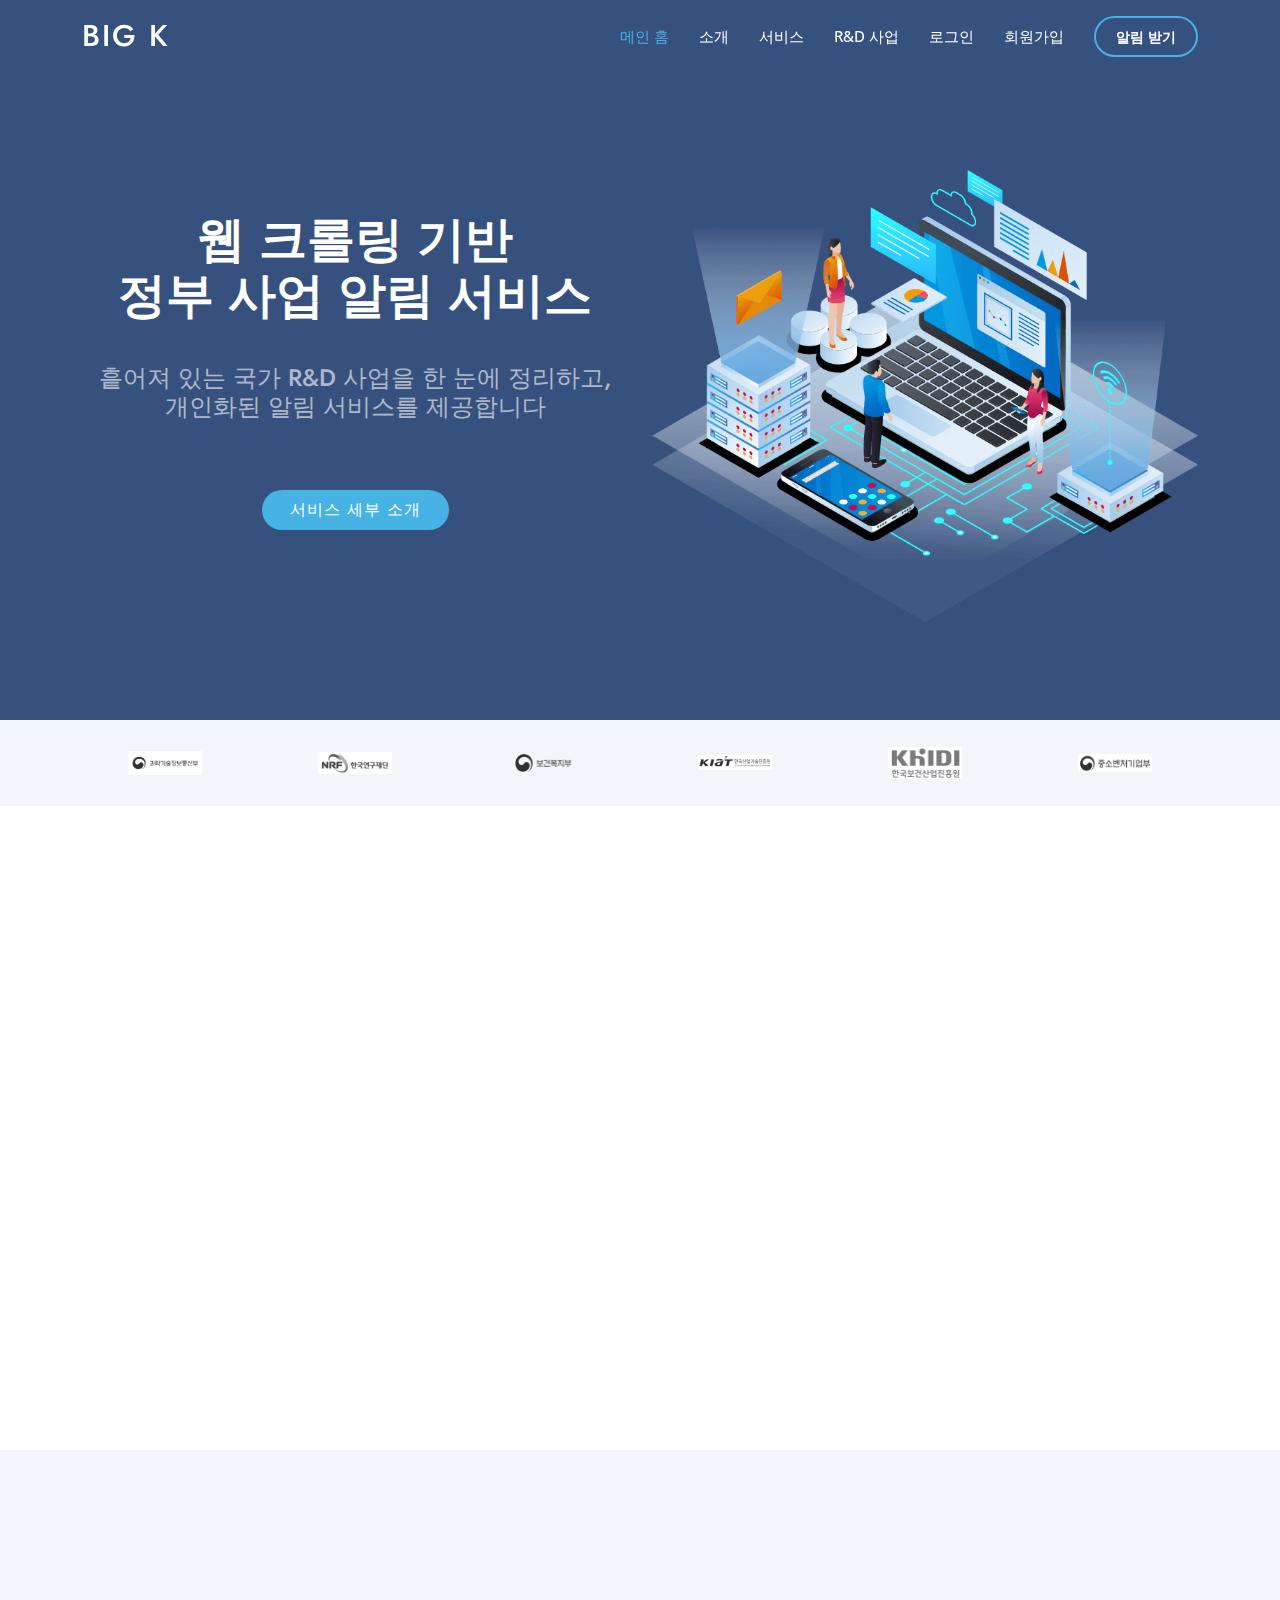
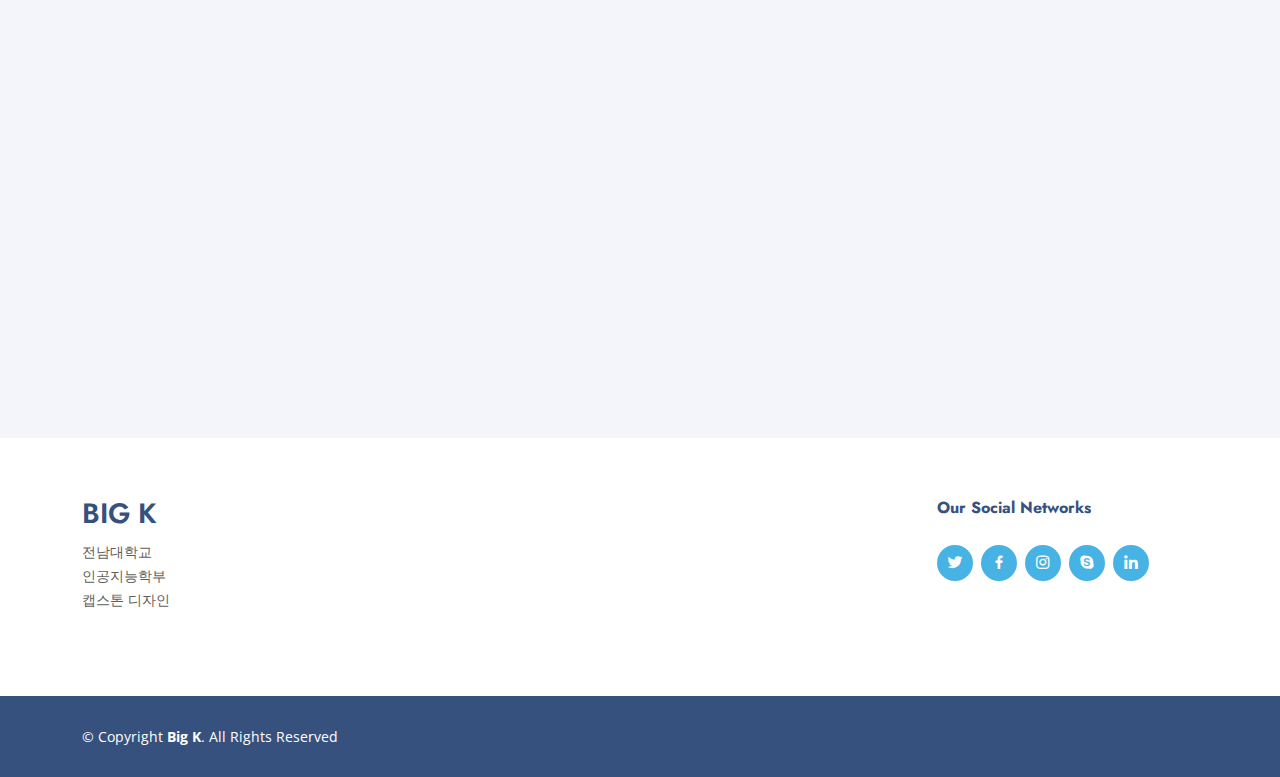
<file: index.html>
<!DOCTYPE html>
<html lang="en">

<head>
  <meta charset="utf-8">
  <meta content="width=device-width, initial-scale=1.0" name="viewport">

  <title>BigK</title>
  <meta content="" name="description">
  <meta content="" name="keywords">


  <!-- Google Fonts -->
  <link
    href="https://fonts.googleapis.com/css?family=Open+Sans:300,300i,400,400i,600,600i,700,700i|Jost:300,300i,400,400i,500,500i,600,600i,700,700i|Poppins:300,300i,400,400i,500,500i,600,600i,700,700i"
    rel="stylesheet">

  <!-- Vendor CSS Files -->
  <link href="assets/vendor/aos/aos.css" rel="stylesheet">
  <link href="assets/vendor/bootstrap/css/bootstrap.min.css" rel="stylesheet">
  <link href="assets/vendor/bootstrap-icons/bootstrap-icons.css" rel="stylesheet">
  <link href="assets/vendor/boxicons/css/boxicons.min.css" rel="stylesheet">
  <link href="assets/vendor/glightbox/css/glightbox.min.css" rel="stylesheet">
  <link href="assets/vendor/remixicon/remixicon.css" rel="stylesheet">
  <link href="assets/vendor/swiper/swiper-bundle.min.css" rel="stylesheet">

  <!-- Template Main CSS File -->
  <link href="styles/style.css" rel="stylesheet">


</head>

<body>

  <!-- ======= Header ======= -->
  <header id="header" class="fixed-top ">
    <div class="container d-flex align-items-center">

      <h1 class="logo me-auto"><a href="index.html">Big K</a></h1>


      <nav id="navbar" class="navbar">
        <ul>
          <li><a class="nav-link scrollto active" href="/home">메인 홈</a></li>
          <li><a class="nav-link scrollto" href="/about">소개</a></li>
          <li><a class="nav-link scrollto" href="/services">서비스</a></li>

          <li class="dropdown"><a href="inner-page.html"><span>R&D 사업</span> </a> </li>
          <li><a class="nav-link scrollto" href="login.html">로그인</a></li>
          <li><a class="nav-link scrollto" href="signup.html">회원가입</a></li>
          <li><a class="getstarted scrollto" href="mms.html">알림 받기</a></li>
        </ul>
        <i class="bi bi-list mobile-nav-toggle"></i>
      </nav><!-- .navbar -->

    </div>
  </header><!-- End Header -->

  <!-- ======= Hero Section ======= -->
  <section id="hero" class="d-flex align-items-center">

    <div class="container">
      <div class="row">
        <div class="col-lg-6 d-flex flex-column justify-content-center pt-4 pt-lg-0 order-2 order-lg-1"
          data-aos="fade-up" data-aos-delay="200">
          <!-- <h1>웹 크롤링 기반 정부 사업 알림 서비스</h1> -->
          <h1>
            <span>웹 크롤링 기반</span><br>
            <span>정부 사업 알림 서비스</span>
          </h1>

          <h2>
            <span>흩어져 있는 국가 R&D 사업을 한 눈에 정리하고, </span><br>

            <span>개인화된 알림 서비스를 제공합니다</span><br>
            <span> </span><br>
            <span> </span><br>

            <style>
              h1,
              h2 {
                text-align: center;
                margin-top: 30px;
                margin-bottom: 50px;
              }
            </style>
            <div class="d-flex justify-content-center justify-content-lg-center">
              <a href="/about" class="btn-get-started scrollto">서비스 세부 소개</a>
            </div>

        </div>
        <div class="col-lg-6 order-1 order-lg-2 hero-img" data-aos="zoom-in" data-aos-delay="200">
          <img src="assets/hero-img.png" class="img-fluid animated" alt="">
        </div>
      </div>
    </div>

  </section><!-- End Hero -->

  
  <main id="main">

    <!-- ======= 정부 부처 로고 띄우기 ======= -->
    <section id="clients" class="clients section-bg">
      <div class="container">

        <div class="row" data-aos="zoom-in">

          <div class="col-lg-2 col-md-4 col-6 d-flex align-items-center justify-content-center">
            <img src="assets/img/client1.png" class="img-fluid" alt="">
          </div>

          <div class="col-lg-2 col-md-4 col-6 d-flex align-items-center justify-content-center">
            <img src="assets/img/client2.png" class="img-fluid" alt="">
          </div>

          <div class="col-lg-2 col-md-4 col-6 d-flex align-items-center justify-content-center">
            <img src="assets/img/client3.png" class="img-fluid" alt="">
          </div>

          <div class="col-lg-2 col-md-4 col-6 d-flex align-items-center justify-content-center">
            <img src="assets/img/client4.png" class="img-fluid" alt="">
          </div>

          <div class="col-lg-2 col-md-4 col-6 d-flex align-items-center justify-content-center">
            <img src="assets/img/client5.png" class="img-fluid" alt="">
          </div>

          <div class="col-lg-2 col-md-4 col-6 d-flex align-items-center justify-content-center">
            <img src="assets/img/client6.png" class="img-fluid" alt="">
          </div>

        </div>

      </div>
    </section> <!--End : 정부 부처 로고 띄우기 -->
    

    <section id="about" class="about">
      <div class="container" data-aos="fade-up">
        <div class="section-title" style="font-weight: bold;">
          <h2>서비스 세부 소개</h2>
          <p style="font-size: 23px; font-weight: bold; margin-top: 60px; margin-bottom: 10px;">
            Text Encoder 기반 검색 알고리즘을 이용한 국가 사업공고 분류 시스템
          </p>
        </div>
        <div class="index--content">
          <div class="col-lg-6 index--box">
            <p style="font-size: 20px; font-weight: inherit;  margin-bottom: 30px; text-align: center;">서비스 제공 목적</p>
            <ul>
              <li><i class="ri-check-double-line"></i> 1. 공고 안의 과제들을 탐색하는 시간을 대폭 단축시켜 연구 효율성 증대</li>
              <li><i class="ri-check-double-line"></i> 2. 알림 서비스를 통해 사용자가 선택한 분야의 새로운 공고 정보 제공</li>
              <li><i class="ri-check-double-line"></i> 3. 정부의 R&D 사업 참여를 촉진하여 전체적인 국가 경쟁력을 향상 </li>
            </ul>
          </div>
          <div class="col-lg-6 pt-4 pt-lg-0">
            <p>
              각 기관 및 부처에서는 기술 발전과 기업의 성장, 연구 인력양성을 위해 다양한 R&D 사업을 진행하고 있습니다.
              대부분은 국가 과제를 제공하는 사이트에 접속하여 원하는 분야의 공고를 찾고, 공고에 포함된 RFP 파일의 과제 설명을 검토하여 적합한 과제에 신청합니다.
            </p>
            <p>
              이 페이지는 공고의 과제를 일일이 검토하지 않고, <em>Text Encoding</em> 기반의 검색 알고리즘을 사용하여 과제명을 기준으로 사용자가 원하는 공고를 제공합니다.
              또한, 맞춤형 알림 서비스를 통해 기업과 연구자가 선택한 분야의 새로운 공고가 게시되면 즉시 이메일로 정보를 제공합니다.
            </p>
            <a href="mms.html" class="btn-learn-more">정부 사업 알림 받기</a>
          </div>
        </div>
      </div>
    </section>



    <!-- ======= Services Section ======= -->
    <section id="services" class="services section-bg">
      <div class="container" data-aos="fade-up">

        <div class="section-title">
          <h2>사업 분류</h2>
          <p>사업을 크게 인력 양성 사업, 기술 개발 사업, 자율 지정 공모 3가지로 나눠 분류합니다.</p>
        </div>

        <div class="row justify-content-center">
          <div class="col-xl-3 col-md-6 d-flex align-items-stretch" data-aos="zoom-in" data-aos-delay="100">
            <div class="icon-box">
              <div class="icon"><i class="bx bxl-dribbble"></i></div>
              <h4><a href="">인력 양성 사업</a></h4>
              <p> 국가의 연구 및 개발 역량을 강화하기 위해 전문 인력을 육성하고, 과학 기술 인재를 체계적으로 양성합니다.</p>
            </div>
          </div>

          <div class="col-xl-3 col-md-6 d-flex align-items-stretch mt-4 mt-md-0" data-aos="zoom-in"
            data-aos-delay="200">
            <div class="icon-box">
              <div class="icon"><i class="bx bx-file"></i></div>
              <h4><a href="">기술 개발 사업</a></h4>
              <p>국가 경제 발전의 핵심 동력인 혁신 기술을 개발하고, 산업기술 경쟁력을 강화합니다. </p>
            </div>
          </div>

          <div class="col-xl-3 col-md-6 d-flex align-items-stretch mt-4 mt-xl-0" data-aos="zoom-in"
            data-aos-delay="300">
            <div class="icon-box">
              <div class="icon"><i class="bx bx-tachometer"></i></div>
              <h4><a href="">자율 지정 공모</a></h4>
              <p>연구자와 기업들이 자율적으로 연구주제를 선정하여 혁신적인 연구개발을 추진할 수 있도록 지원합니다. </p>
            </div>
          </div>
        </div>
      </div>
    </section><!-- End Services Section -->
    </div>

    </div>
    </section><!-- End Services Section -->





  </main><!-- End #main -->

  <!-- ======= Footer ======= -->
  <footer id="footer">
    <div class="footer-top">
      <div class="container">
        <div class="row">

          <div class="col-lg-3 col-md-6 footer-contact">
            <h3>BIG K</h3>
            <p>
              전남대학교 <br>
              인공지능학부 <br>
              캡스톤 디자인 <br><br>
            </p>
          </div>

          <div class="col-lg-3 col-md-6 footer-links">

          </div>

          <div class="col-lg-3 col-md-6 footer-links">


          </div>

          <div class="col-lg-3 col-md-6 footer-links">
            <h4>Our Social Networks</h4>

            <div class="social-links mt-3">
              <a href="#" class="twitter"><i class="bx bxl-twitter"></i></a>
              <a href="#" class="facebook"><i class="bx bxl-facebook"></i></a>
              <a href="#" class="instagram"><i class="bx bxl-instagram"></i></a>
              <a href="#" class="google-plus"><i class="bx bxl-skype"></i></a>
              <a href="#" class="linkedin"><i class="bx bxl-linkedin"></i></a>
            </div>
          </div>

        </div>
      </div>
    </div>

    <div class="container footer-bottom clearfix">
      <div class="copyright">
        &copy; Copyright <strong><span>Big K</span></strong>. All Rights Reserved
      </div>
    </div>
  </footer>

  <!-- Vendor JS Files -->
  <script src="assets/vendor/aos/aos.js"></script>
  <script src="assets/vendor/bootstrap/js/bootstrap.bundle.min.js"></script>
  <script src="assets/vendor/glightbox/js/glightbox.min.js"></script>
  <script src="assets/vendor/isotope-layout/isotope.pkgd.min.js"></script>
  <script src="assets/vendor/swiper/swiper-bundle.min.js"></script>
  <script src="assets/vendor/waypoints/noframework.waypoints.js"></script>
  <script src="assets/vendor/php-email-form/validate.js"></script>

  <!-- Template Main JS File -->
  <script src="src/main.js"></script>

</body>

</html>
</file>
<file: styles/style.css>
/**
* Template Name: Arsha
* Template URL: https://bootstrapmade.com/arsha-free-bootstrap-html-template-corporate/
* Updated: Mar 17 2024 with Bootstrap v5.3.3
* Author: BootstrapMade.com
* License: https://bootstrapmade.com/license/
*/

/*--------------------------------------------------------------
# General
--------------------------------------------------------------*/

body {
  font-family: "Open Sans", sans-serif;
  color: #444444;
}

a {
  color: #47b2e4;
  text-decoration: none;
}

a:hover {
  color: #73c5eb;
  text-decoration: none;
}

h1,
h2,
h3,
h4,
h5,
h6 {
  font-family: "Jost", sans-serif;
}

/*--------------------------------------------------------------
# Preloader
--------------------------------------------------------------*/
#preloader {
  position: fixed;
  top: 0;
  left: 0;
  right: 0;
  bottom: 0;
  z-index: 9999;
  overflow: hidden;
  background: #37517e;
}

#preloader:before {
  content: "";
  position: fixed;
  top: calc(50% - 30px);
  left: calc(50% - 30px);
  border: 6px solid #37517e;
  border-top-color: #fff;
  border-bottom-color: #fff;
  border-radius: 50%;
  width: 60px;
  height: 60px;
  animation: animate-preloader 1s linear infinite;
}

@keyframes animate-preloader {
  0% {
    transform: rotate(0deg);
  }

  100% {
    transform: rotate(360deg);
  }
}

/*--------------------------------------------------------------
# Back to top button
--------------------------------------------------------------*/
.back-to-top {
  position: fixed;
  visibility: hidden;
  opacity: 0;
  right: 15px;
  bottom: 15px;
  z-index: 996;
  background: #47b2e4;
  width: 40px;
  height: 40px;
  border-radius: 50px;
  transition: all 0.4s;
}

.back-to-top i {
  font-size: 24px;
  color: #fff;
  line-height: 0;
}

.back-to-top:hover {
  background: #6bc1e9;
  color: #fff;
}

.back-to-top.active {
  visibility: visible;
  opacity: 1;
}

/*--------------------------------------------------------------
# Header
--------------------------------------------------------------*/
#header {
  transition: all 0.5s;
  z-index: 997;
  padding: 15px 0;
}

#header.header-scrolled,
#header.header-inner-pages {
  background: rgba(40, 58, 90, 0.9);
}

#header .logo {
  font-size: 30px;
  margin: 0;
  padding: 0;
  line-height: 1;
  font-weight: 500;
  letter-spacing: 2px;
  text-transform: uppercase;
}

#header .logo a {
  color: #fff;
}

#header .logo img {
  max-height: 40px;
}


/*--------------------------------------------------------------
# Navigation Menu
--------------------------------------------------------------*/
/**
* Desktop Navigation 
*/
.navbar {
  padding: 0;
}

.navbar ul {
  margin: 0;
  padding: 0;
  display: flex;
  list-style: none;
  align-items: center;
}

.navbar li {
  position: relative;
}

.navbar a,
.navbar a:focus {
  display: flex;
  align-items: center;
  justify-content: space-between;
  padding: 10px 0 10px 30px;
  font-size: 15px;
  font-weight: 500;
  color: #fff;
  white-space: nowrap;
  transition: 0.3s;
}

.navbar a i,
.navbar a:focus i {
  font-size: 12px;
  line-height: 0;
  margin-left: 5px;
}

.navbar a:hover,
.navbar .active,
.navbar .active:focus,
.navbar li:hover>a {
  color: #47b2e4;
  background: transparent; /* 배경 색상 제거 */
  border: none; /* 테두리 제거 */
}
.navbar .getstarted,
.navbar .getstarted:focus {
  padding: 8px 20px;
  margin-left: 30px;
  border-radius: 50px;
  color: #fff;
  font-size: 14px;
  border: 2px solid #47b2e4;
  font-weight: 600;
}

.navbar .getstarted:hover,
.navbar .getstarted:focus:hover {
  color: #fff;
  background: #31a9e1;
}

.navbar .dropdown ul {
  display: block;
  position: absolute;
  left: 14px;
  top: calc(100% + 30px);
  margin: 0;
  padding: 10px 0;
  z-index: 99;
  opacity: 0;
  visibility: hidden;
  background: #fff;
  box-shadow: 0px 0px 30px rgba(127, 137, 161, 0.25);
  transition: 0.3s;
  border-radius: 4px;
}

.navbar .dropdown ul li {
  min-width: 200px;
}

.navbar .dropdown ul a {
  padding: 10px 20px;
  font-size: 14px;
  text-transform: none;
  font-weight: 500;
  color: #0c3c53;
}

.navbar .dropdown ul a i {
  font-size: 12px;
}

.navbar .dropdown ul a:hover,
.navbar .dropdown ul .active:hover,
.navbar .dropdown ul li:hover>a {
  color: #47b2e4;
}

.navbar .dropdown:hover>ul {
  opacity: 1;
  top: 100%;
  visibility: visible;
}

.navbar .dropdown .dropdown ul {
  top: 0;
  left: calc(100% - 30px);
  visibility: hidden;
}

.navbar .dropdown .dropdown:hover>ul {
  opacity: 1;
  top: 0;
  left: 100%;
  visibility: visible;
}

@media (max-width: 1366px) {
  .navbar .dropdown .dropdown ul {
    left: -90%;
  }

  .navbar .dropdown .dropdown:hover>ul {
    left: -100%;
  }
}

/**
* Mobile Navigation 
*/
.mobile-nav-toggle {
  color: #fff;
  font-size: 28px;
  cursor: pointer;
  display: none;
  line-height: 0;
  transition: 0.5s;
}

.mobile-nav-toggle.bi-x {
  color: #fff;
}

@media (max-width: 991px) {
  .mobile-nav-toggle {
    display: block;
  }

  .navbar ul {
    display: none;
  }
}

.navbar-mobile {
  position: fixed;
  overflow: hidden;
  top: 0;
  right: 0;
  left: 0;
  bottom: 0;
  background: rgba(40, 58, 90, 0.9);
  transition: 0.3s;
  z-index: 999;
}

.navbar-mobile .mobile-nav-toggle {
  position: absolute;
  top: 15px;
  right: 15px;
}

.navbar-mobile ul {
  display: block;
  position: absolute;
  top: 55px;
  right: 15px;
  bottom: 15px;
  left: 15px;
  padding: 10px 0;
  border-radius: 10px;
  background-color: #fff;
  overflow-y: auto;
  transition: 0.3s;
}

.navbar-mobile a,
.navbar-mobile a:focus {
  padding: 10px 20px;
  font-size: 15px;
  color: #37517e;
}

.navbar-mobile a:hover,
.navbar-mobile .active,
.navbar-mobile li:hover>a {
  color: #47b2e4;
}

.navbar-mobile .getstarted,
.navbar-mobile .getstarted:focus {
  margin: 15px;
  color: #37517e;
}

.navbar-mobile .dropdown ul {
  position: static;
  display: none;
  margin: 10px 20px;
  padding: 10px 0;
  z-index: 99;
  opacity: 1;
  visibility: visible;
  background: #fff;
  box-shadow: 0px 0px 30px rgba(127, 137, 161, 0.25);
}

.navbar-mobile .dropdown ul li {
  min-width: 200px;
}

.navbar-mobile .dropdown ul a {
  padding: 10px 20px;
}

.navbar-mobile .dropdown ul a i {
  font-size: 12px;
}

.navbar-mobile .dropdown ul a:hover,
.navbar-mobile .dropdown ul .active:hover,
.navbar-mobile .dropdown ul li:hover>a {
  color: #47b2e4;
}

.navbar-mobile .dropdown>.dropdown-active {
  display: block;
  visibility: visible !important;
}

/*--------------------------------------------------------------
# Hero Section
--------------------------------------------------------------*/
#hero {
  width: 100%;
  height: 80vh;
  background: #37517e;
}

#hero .container {
  padding-top: 72px;
}

#hero h1 {
  margin: 0 0 10px 0;
  font-size: 48px;
  font-weight: 700;
  line-height: 56px;
  color: #fff;
}

#hero h2 {
  color: rgba(255, 255, 255, 0.6);
  margin-bottom: 50px;
  font-size: 24px;
}

#hero .btn-get-started {
  font-family: "Jost", sans-serif;
  font-weight: 500;
  font-size: 16px;
  letter-spacing: 1px;
  display: inline-block;
  padding: 10px 28px 11px 28px;
  border-radius: 50px;
  transition: 0.5s;
  margin: 10px 0 0 0;
  color: #fff;
  background: #47b2e4;
}

#hero .btn-get-started:hover {
  background: #209dd8;
}

#hero .btn-watch-video {
  font-size: 16px;
  display: flex;
  align-items: center;
  transition: 0.5s;
  margin: 10px 0 0 25px;
  color: #fff;
  line-height: 1;
}

#hero .btn-watch-video i {
  line-height: 0;
  color: #fff;
  font-size: 32px;
  transition: 0.3s;
  margin-right: 8px;
}

#hero .btn-watch-video:hover i {
  color: #47b2e4;
}

#hero .animated {
  animation: up-down 2s ease-in-out infinite alternate-reverse both;
}

@media (max-width: 991px) {
  #hero {
    height: 100vh;
    text-align: center;
  }

  #hero .animated {
    animation: none;
  }

  #hero .hero-img {
    text-align: center;
  }

  #hero .hero-img img {
    width: 50%;
  }
}

@media (max-width: 768px) {
  #hero h1 {
    font-size: 28px;
    line-height: 36px;
  }

  #hero h2 {
    font-size: 18px;
    line-height: 24px;
    margin-bottom: 30px;
  }

  #hero .hero-img img {
    width: 70%;
  }
}

@media (max-width: 575px) {
  #hero .hero-img img {
    width: 80%;
  }

  #hero .btn-get-started {
    font-size: 16px;
    padding: 10px 24px 11px 24px;
  }
}

@keyframes up-down {
  0% {
    transform: translateY(10px);
  }

  100% {
    transform: translateY(-10px);
  }
}

/*--------------------------------------------------------------
# Sections General
--------------------------------------------------------------*/
section {
  padding: 60px 0;
  overflow: hidden;
}

.section-bg {
  background-color: #f3f5fa;
}

.section-title {
  text-align: center;
  padding-bottom: 30px;
}

.section-title h2 {
  font-size: 32px;
  font-weight: bold;
  text-transform: uppercase;
  margin-bottom: 20px;
  padding-bottom: 20px;
  position: relative;
  color: #37517e;
}

.section-title h2::before {
  content: "";
  position: absolute;
  display: block;
  width: 120px;
  height: 1px;
  background: #ddd;
  bottom: 1px;
  left: calc(50% - 60px);
}

.section-title h2::after {
  content: "";
  position: absolute;
  display: block;
  width: 40px;
  height: 3px;
  background: #47b2e4;
  bottom: 0;
  left: calc(50% - 20px);
}

.section-title p {
  margin-bottom: 0;
}

/*--------------------------------------------------------------
# Clients
--------------------------------------------------------------*/
.clients {
  padding: 12px 0;
  text-align: center;
}

.clients img {
  max-width: 45%;
  transition: all 0.4s ease-in-out;
  display: inline-block;
  padding: 15px 0;
  filter: grayscale(100);
}

.clients img:hover {
  filter: none;
  transform: scale(1.1);
}

@media (max-width: 768px) {
  .clients img {
    max-width: 40%;
  }
}

/*--------------------------------------------------------------
# About Us
--------------------------------------------------------------*/
.about .content h3 {
  font-weight: 600;
  font-size: 26px;
}

.about .content ul {
  list-style: none;
  padding: 0;
}

.about .content ul li {
  padding-left: 28px;
  position: relative;
}

.about .content ul li+li {
  margin-top: 10px;
}

.about .content p,
ul li {
  font-size: 18px;
}

.about .content ul i {
  position: absolute;
  left: 0;
  top: 2px;
  font-size: 20px;
  color: #47b2e4;
  line-height: 1;
}

.about .index--content p:last-child {
  margin-bottom: 0;
}

.about .index--content .btn-learn-more {
  font-family: "Poppins", sans-serif;
  font-weight: 500;
  font-size: 16px;
  letter-spacing: 1px;
  display: inline-block;
  padding: 12px 32px;
  border-radius: 4px;
  transition: 0.3s;
  line-height: 1;
  color: #47b2e4;
  animation-delay: 0.8s;
  margin-top: 30px;
  border: 2px solid #47b2e4;
}

.about .index--content .btn-learn-more:hover {
  background: #47b2e4;
  color: #fff;
  text-decoration: none;
}



/*--------------------------------------------------------------
# Services
--------------------------------------------------------------*/
.services .icon-box {
  box-shadow: 0px 0 25px 0 rgba(0, 0, 0, 0.1);
  padding: 50px 30px;
  transition: all ease-in-out 0.4s;
  background: #fff;
  width: 700px;
  /* 고정된 너비 설정 */
  height: 300px;
  /* 고정된 높이 설정 */
  display: flex;
  flex-direction: column;
  justify-content: space-between;
  align-items: center;
  /* 가운데 정렬 */
  text-align: center;
  box-sizing: border-box;
  /* 패딩을 포함한 크기 계산 */
}

.services .section-title p {
  font-size: 20px;
}

.services .icon-box .icon {
  margin-bottom: 10px;
}

.services .icon-box .icon i {
  color: #47b2e4;
  font-size: 36px;
  transition: 0.3s;
}

.services .icon-box h4 {
  font-weight: 500;
  margin-bottom: 15px;
  font-size: 24px;
}

.services .icon-box h4 a {
  color: #37517e;
  transition: ease-in-out 0.3s;
}

.services .icon-box p {
  line-height: 24px;
  font-size: 15px;
  margin-bottom: 0;
  flex-grow: 1;
  /* 텍스트가 많을 경우 공간을 차지하도록 설정 */
}

.services .icon-box:hover {
  transform: translateY(-10px);
}

.services .icon-box:hover h4 a {
  color: #47b2e4;
}




@keyframes animate-loading {
  0% {
    transform: rotate(0deg);
  }

  100% {
    transform: rotate(360deg);
  }
}

/*--------------------------------------------------------------
# Breadcrumbs
--------------------------------------------------------------*/
.breadcrumbs {
  padding: 15px 0;
  background: #f3f5fa;
  min-height: 40px;
  margin-top: 72px;
}

@media (max-width: 992px) {
  .breadcrumbs {
    margin-top: 68px;
  }
}

.breadcrumbs h2 {
  font-size: 28px;
  font-weight: 600;
  color: #37517e;
}

.breadcrumbs ol {
  display: flex;
  flex-wrap: wrap;
  list-style: none;
  padding: 0 0 10px 0;
  margin: 0;
  font-size: 14px;
}

.breadcrumbs ol li+li {
  padding-left: 10px;
}

.breadcrumbs ol li+li::before {
  display: inline-block;
  padding-right: 10px;
  color: #4668a2;
  content: "/";
}

/*--------------------------------------------------------------
# Footer
--------------------------------------------------------------*/
#footer {
  font-size: 14px;
  background: #37517e;
}

#footer .footer-newsletter {
  padding: 50px 0;
  background: #f3f5fa;
  text-align: center;
  font-size: 15px;
  color: #444444;
}

#footer .footer-newsletter h4 {
  font-size: 24px;
  margin: 0 0 20px 0;
  padding: 0;
  line-height: 1;
  font-weight: 600;
  color: #37517e;
}

#footer .footer-newsletter form {
  margin-top: 30px;
  background: #fff;
  padding: 6px 10px;
  position: relative;
  border-radius: 50px;
  box-shadow: 0px 2px 15px rgba(0, 0, 0, 0.06);
  text-align: left;
}

#footer .footer-newsletter form input[type=email] {
  border: 0;
  padding: 4px 8px;
  width: calc(100% - 100px);
}

#footer .footer-newsletter form input[type=submit] {
  position: absolute;
  top: 0;
  right: 0;
  bottom: 0;
  border: 0;
  background: none;
  font-size: 16px;
  padding: 0 20px;
  background: #47b2e4;
  color: #fff;
  transition: 0.3s;
  border-radius: 50px;
  box-shadow: 0px 2px 15px rgba(0, 0, 0, 0.1);
}

#footer .footer-newsletter form input[type=submit]:hover {
  background: #209dd8;
}

#footer .footer-top {
  padding: 60px 0 30px 0;
  background: #fff;
}

#footer .footer-top .footer-contact {
  margin-bottom: 30px;
}

#footer .footer-top .footer-contact h3 {
  font-size: 28px;
  margin: 0 0 10px 0;
  padding: 2px 0 2px 0;
  line-height: 1;
  text-transform: uppercase;
  font-weight: 600;
  color: #37517e;
}

#footer .footer-top .footer-contact p {
  font-size: 14px;
  line-height: 24px;
  margin-bottom: 0;
  font-family: "Jost", sans-serif;
  color: #5e5e5e;
}

#footer .footer-top h4 {
  font-size: 16px;
  font-weight: bold;
  color: #37517e;
  position: relative;
  padding-bottom: 12px;
}

#footer .footer-top .footer-links {
  margin-bottom: 30px;
}

#footer .footer-top .footer-links ul {
  list-style: none;
  padding: 0;
  margin: 0;
}

#footer .footer-top .footer-links ul i {
  padding-right: 2px;
  color: #47b2e4;
  font-size: 18px;
  line-height: 1;
}

#footer .footer-top .footer-links ul li {
  padding: 10px 0;
  display: flex;
  align-items: center;
}

#footer .footer-top .footer-links ul li:first-child {
  padding-top: 0;
}

#footer .footer-top .footer-links ul a {
  color: #777777;
  transition: 0.3s;
  display: inline-block;
  line-height: 1;
}

#footer .footer-top .footer-links ul a:hover {
  text-decoration: none;
  color: #47b2e4;
}

#footer .footer-top .social-links a {
  font-size: 18px;
  display: inline-block;
  background: #47b2e4;
  color: #fff;
  line-height: 1;
  padding: 8px 0;
  margin-right: 4px;
  border-radius: 50%;
  text-align: center;
  width: 36px;
  height: 36px;
  transition: 0.3s;
}

#footer .footer-top .social-links a:hover {
  background: #209dd8;
  color: #fff;
  text-decoration: none;
}

#footer .footer-bottom {
  padding-top: 30px;
  padding-bottom: 30px;
  color: #fff;
}

#footer .copyright {
  float: left;
}

#footer .credits {
  float: right;
  font-size: 13px;
}

#footer .credits a {
  transition: 0.3s;
}

@media (max-width: 768px) {
  #footer .footer-bottom {
    padding-top: 20px;
    padding-bottom: 20px;
  }

  #footer .copyright,
  #footer .credits {
    text-align: center;
    float: none;
  }

  #footer .credits {
    padding-top: 4px;
  }
}

.search-container {
  margin: 20px 0;
  text-align: center;
}

.status-container,
.category-container {
  margin: 20px 0;
  text-align: center;
}

.status-button,
.category-button {
  padding: 10px 20px;
  margin: 5px;
  cursor: pointer;
  border: 1px solid #ccc;
  border-radius: 5px;
  background-color: #f0f0f0;
}

.active {
  background-color: #3e6085;
  color: white;
}

.status-button.active,
.category-button.active {
  background-color: #3e6085;
  color: white;
}

.search-input {
  padding: 10px;
  width: 80%;
  border: 1px solid #ccc;
  border-radius: 5px;
}

.search-button {
  padding: 10px 20px;
  margin-left: -5px;
  cursor: pointer;
  border: 1px solid #3e6085;
  border-radius: 0 5px 5px 0;
  background-color: #3e6085;
  color: white;
}

.table-container {
  margin: 20px auto;
  text-align: center;
  margin-bottom: 40px;
  /* 하단 여백 추가 */

}

.table-container .active {
  background-color: #3e6085;
  color: white;
}

.table-container table {
  width: 100%;
  border-collapse: collapse;
}

.table-container th,
.table-container td {
  width: 10%;
  height: 50px;
  padding: 10px;
  border: 1px solid #ccc;
  text-align: center;
  cursor: pointer;
  vertical-align: middle;
}

.table-container th {
  background-color: #f0f0f0;
}



.results-container {
  margin: 20px auto;
  text-align: center;
}

.results-table {
  width: 100%;
  border-collapse: collapse;
  margin-top: 20px;
  font-size: 14px;
}

.results-table th,
.results-table td {
  padding: 10px;
  border: 1px solid #ccc;
  text-align: center;
  font-size: 13px;
}

.results-table th {
  background-color: #f0f0f0;
}

.pagination {
  display: flex;
  justify-content: center;
  margin-top: 20px;
}

.pagination button {
  padding: 10px 20px;
  margin: 0 5px;
  cursor: pointer;
  border: 1px solid #ccc;
  border-radius: 5px;
  background-color: #f0f0f0;
}

.pagination button.active {
  background-color: #3e6085;
  color: white;
}

/* index페이지 */
.index--box {
  /* border: 2px solid #626069; 테두리 색상과 두께 */
  padding: 30px; /* 내부 여백 */
  border-radius: 50px; /* 모서리 둥글게 */
  background-color: #f3f4fa; /* 배경 색상 */
  width: 90%; /* 너비 조정 */
  height: 80%;
  max-width: 610px; /* 최대 너비 설정 */
  margin-left: auto; /* 가운데 정렬 */
  margin-right: auto; /* 가운데 정렬 */
  margin-bottom: auto;
  
}
.index--content {
  display: flex;
  justify-content: space-between;
  gap: 20px; /* 좌우 간격 조정 */
}

/* mms 페이지 */

.mms--intro-text {
  text-align: center;
  margin: 50px 0;
  font-size: 24px;
  font-weight: bold;
  line-height: 1.5;
}


.mms--intro-text img {
  max-width: 50%;
  /* 이미지의 최대 너비를 50%로 설정 */
  height: auto;
  /* 높이는 자동으로 조정 */
  display: block;
  /* 이미지를 블록 요소로 설정 */
  margin: 20px auto;
  /* 중앙 정렬을 위해 상하좌우 여백 설정 */
}

.mms--box {
  margin: 10px auto;
  text-align: center;
  display: flex;
  justify-content: center;
  margin-bottom: 25px;
  /* 하단 여백 추가 */

}

.mms--box .active {
  background-color: #5871a2;
  color: white;
}



.mms--box table {
  width: 50%;
  border-collapse: separate;
  border-spacing: 5px 8px;
}

.mms--box th,
.mms--box td {
  width: 10%;
  height: 10px;
  padding: 15px;
  /* border: px solid #a1a0b1; */
  text-align: center;
  cursor: pointer;
  vertical-align: middle;
  background-color: rgb(231, 231, 231);
  border-radius: 10px;
  /* 둥근 모서리 설정 */

}

.mms--box th {
  background-color: rgb(237, 237, 219);
}
</file>
